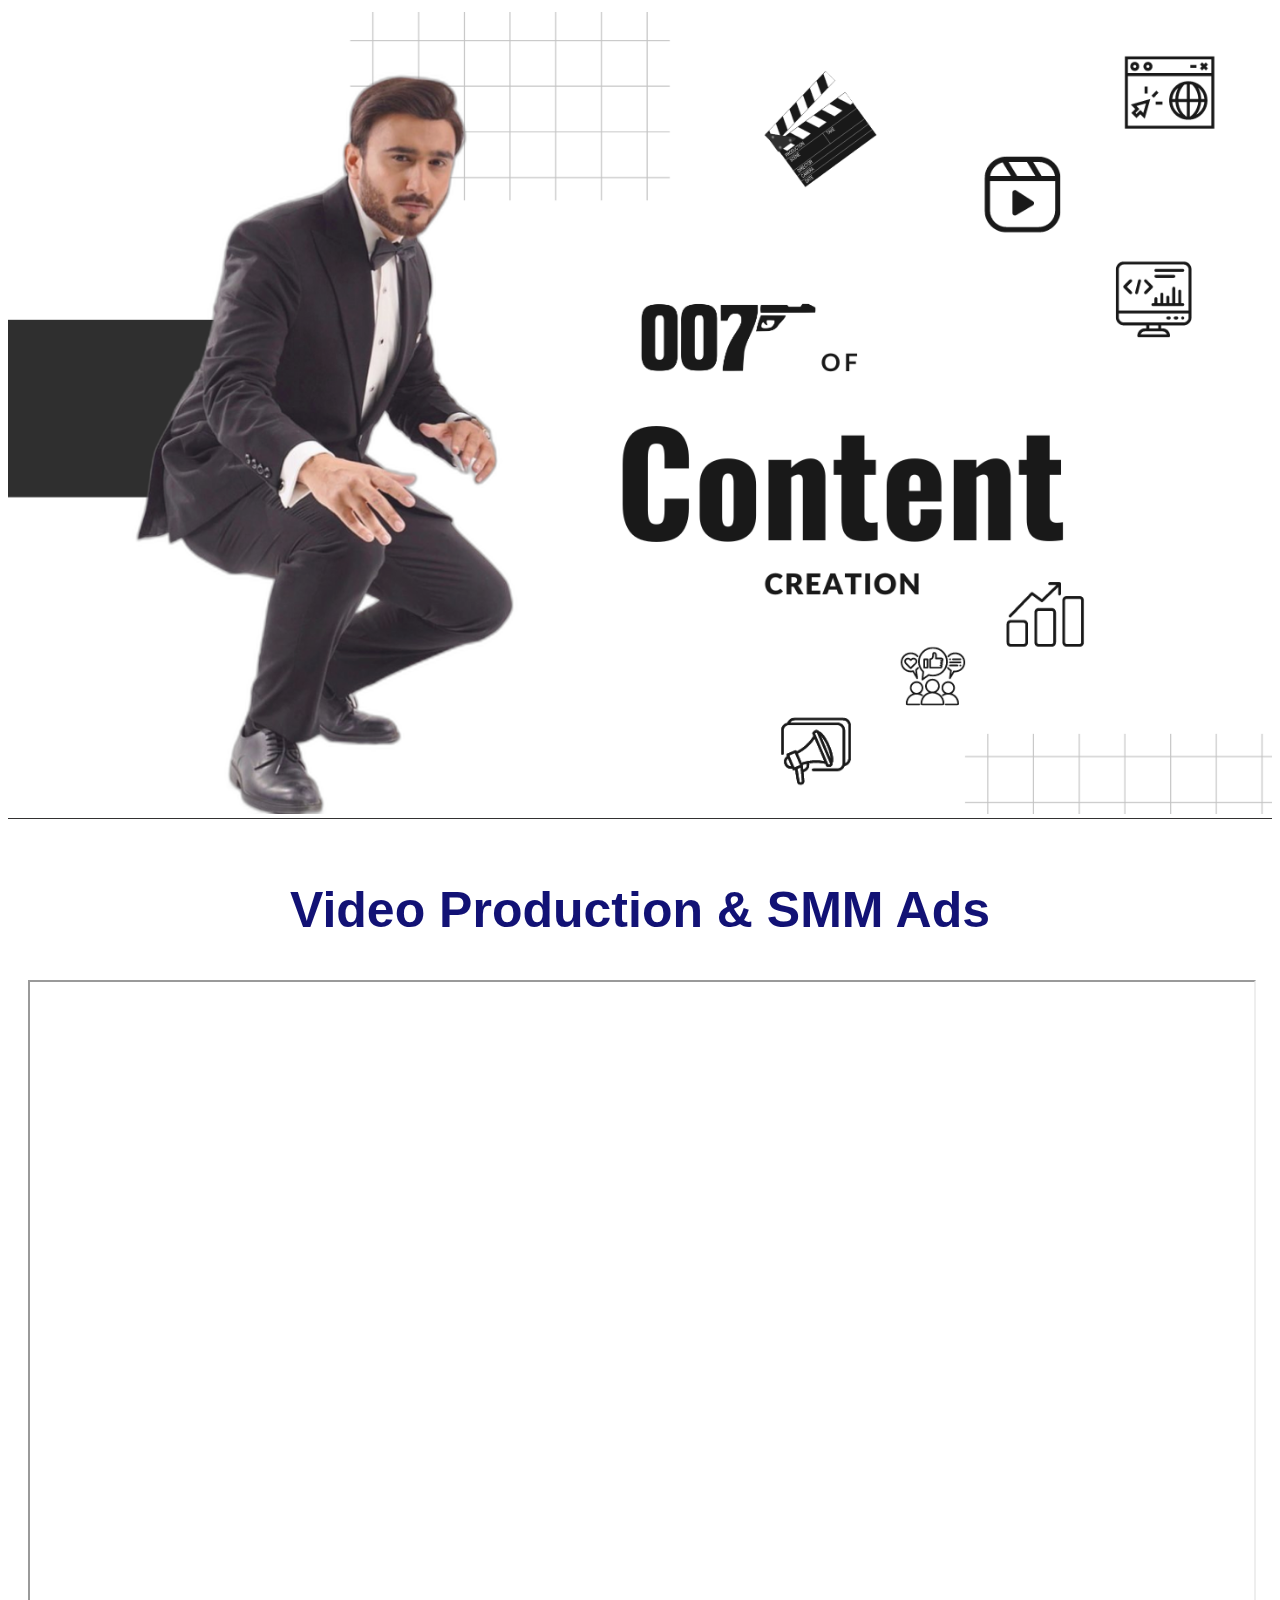
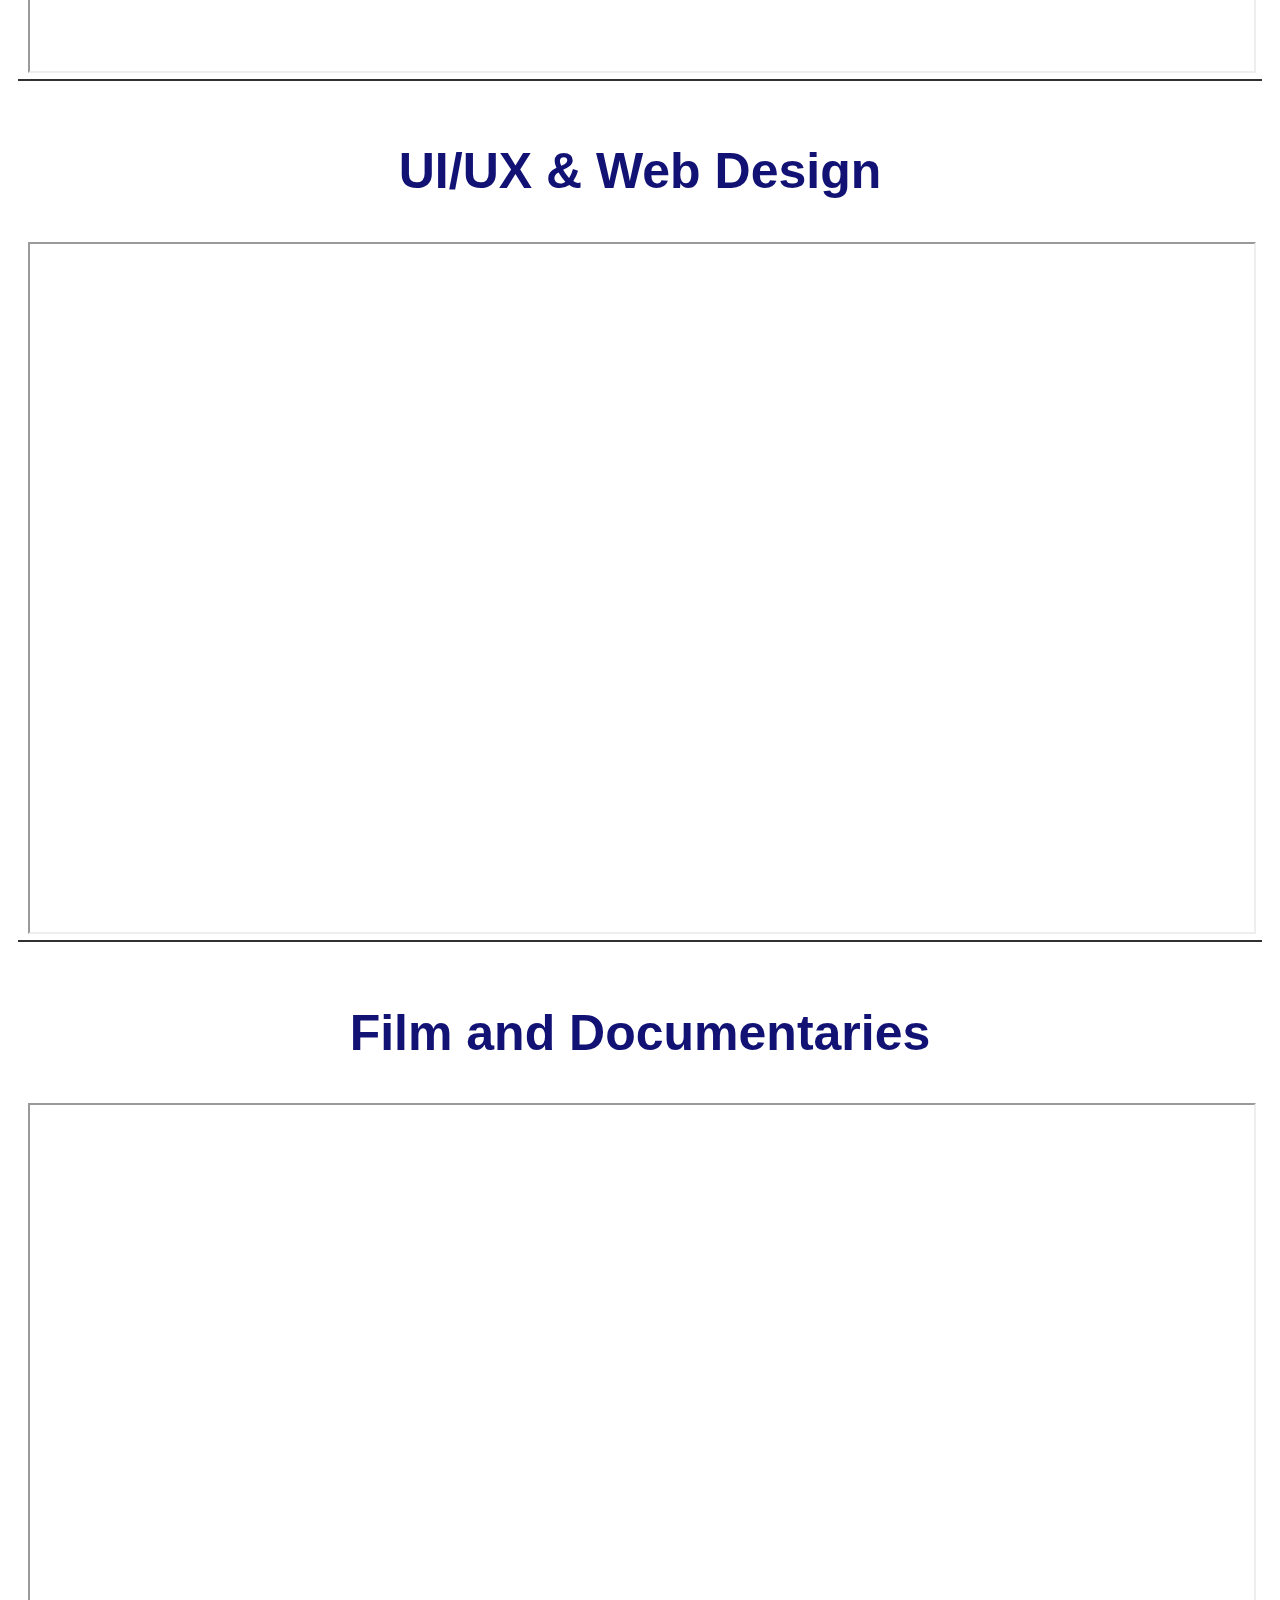
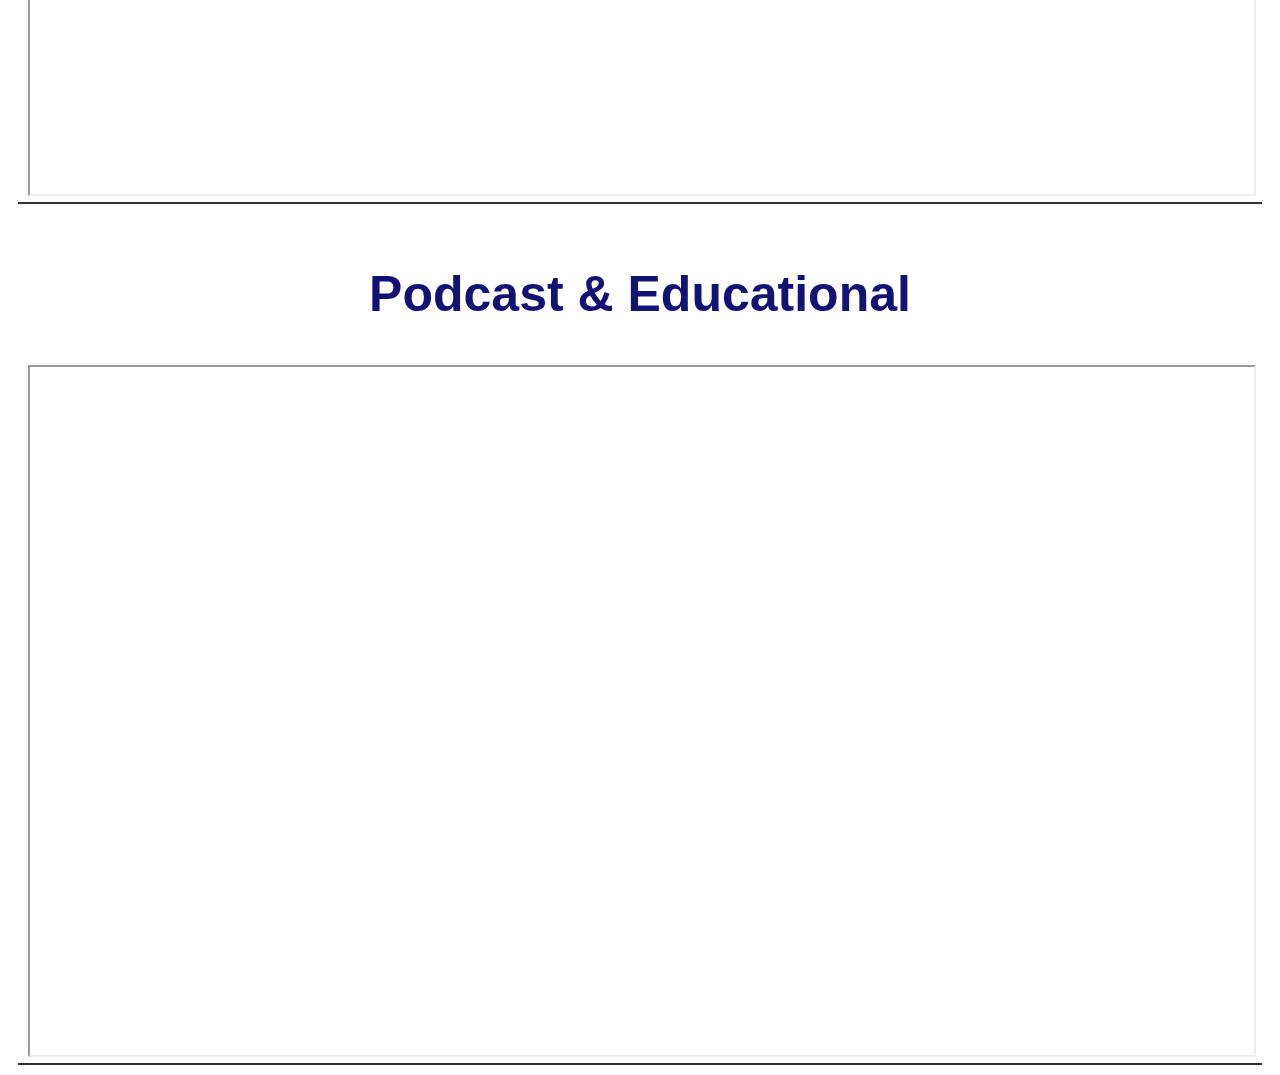
<file: faisal_ali_khan/portfolio.html>
<!DOCTYPE html>
<html>

<head>
    <title> FAISAL ALI KHAN - Portfolio</title>
    <link rel="icon" href="assets/F_logo.png">
    <link rel="stylesheet" href="portfolio.css">
</head>

<body>
    <div class="header">
    </div>
    <div id="content-container"></div>
    <script src="portfolio.js"></script>
</body>

</html>
</file>
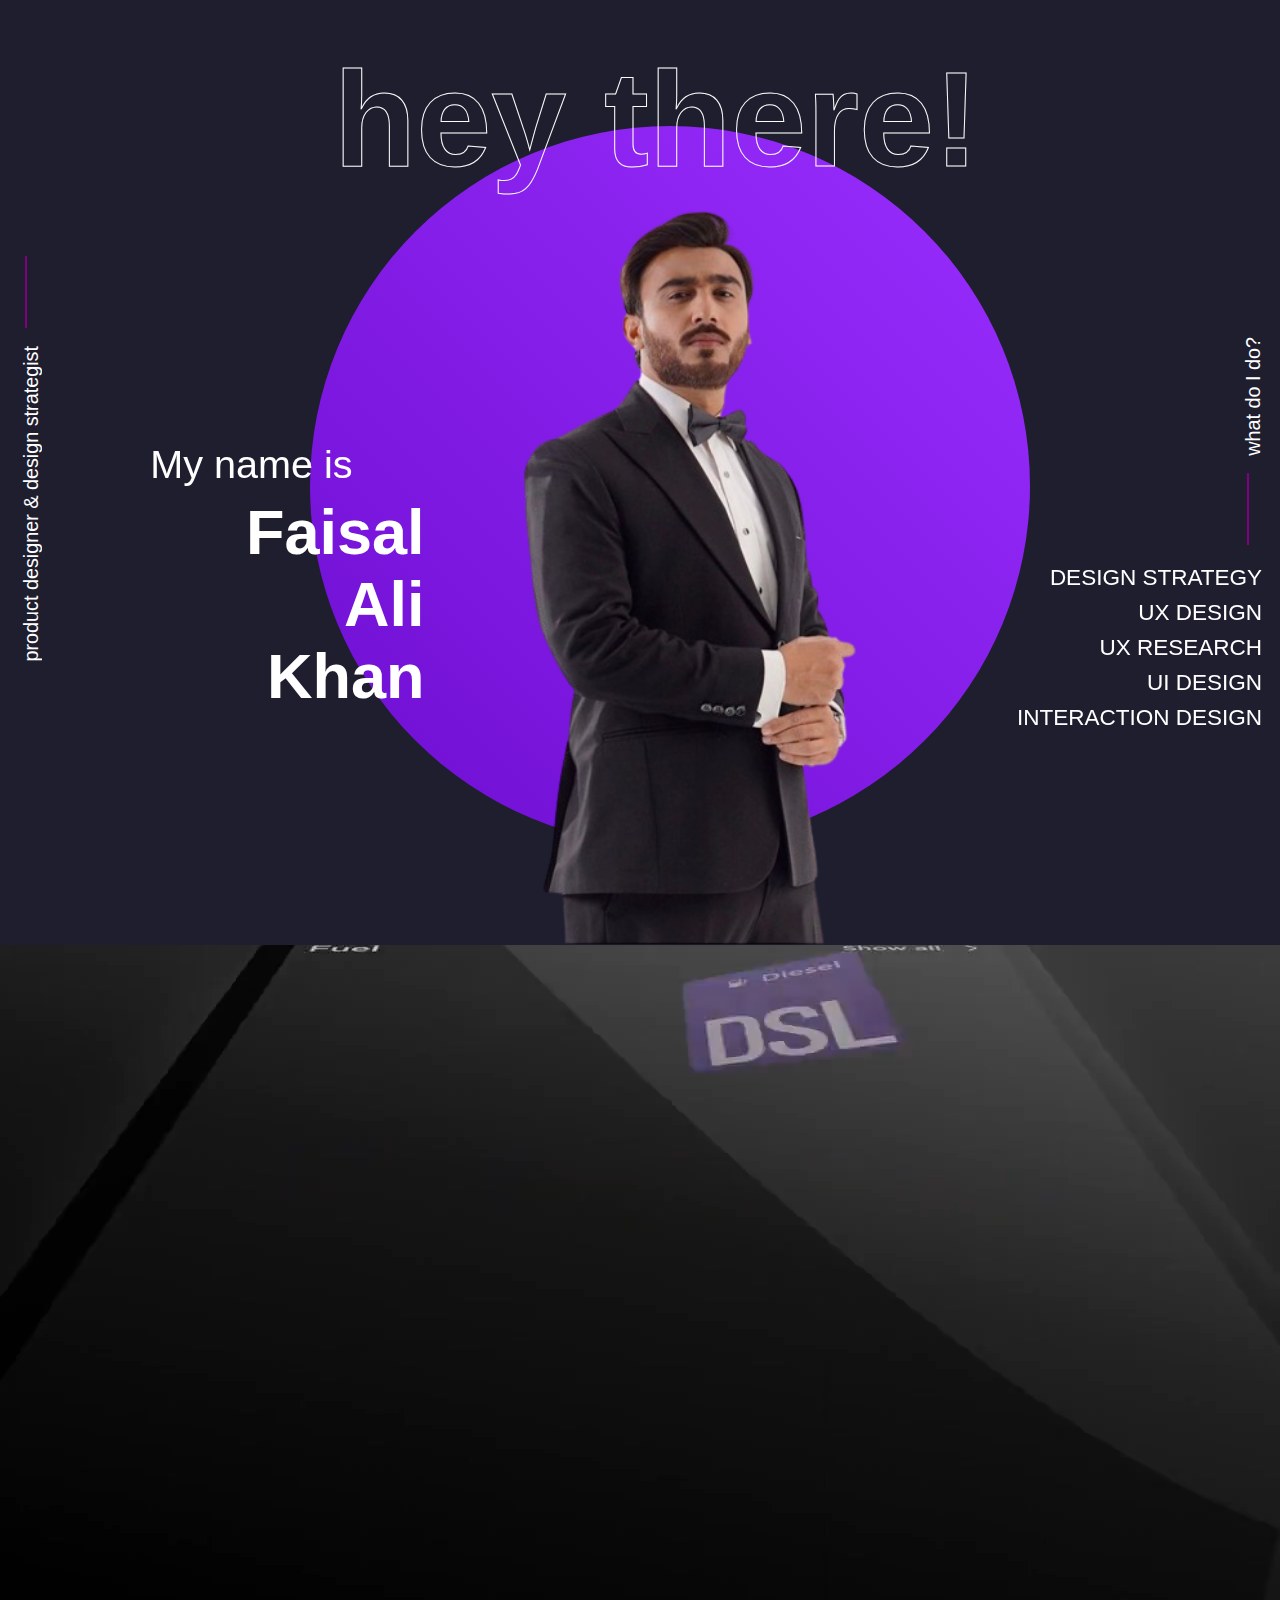
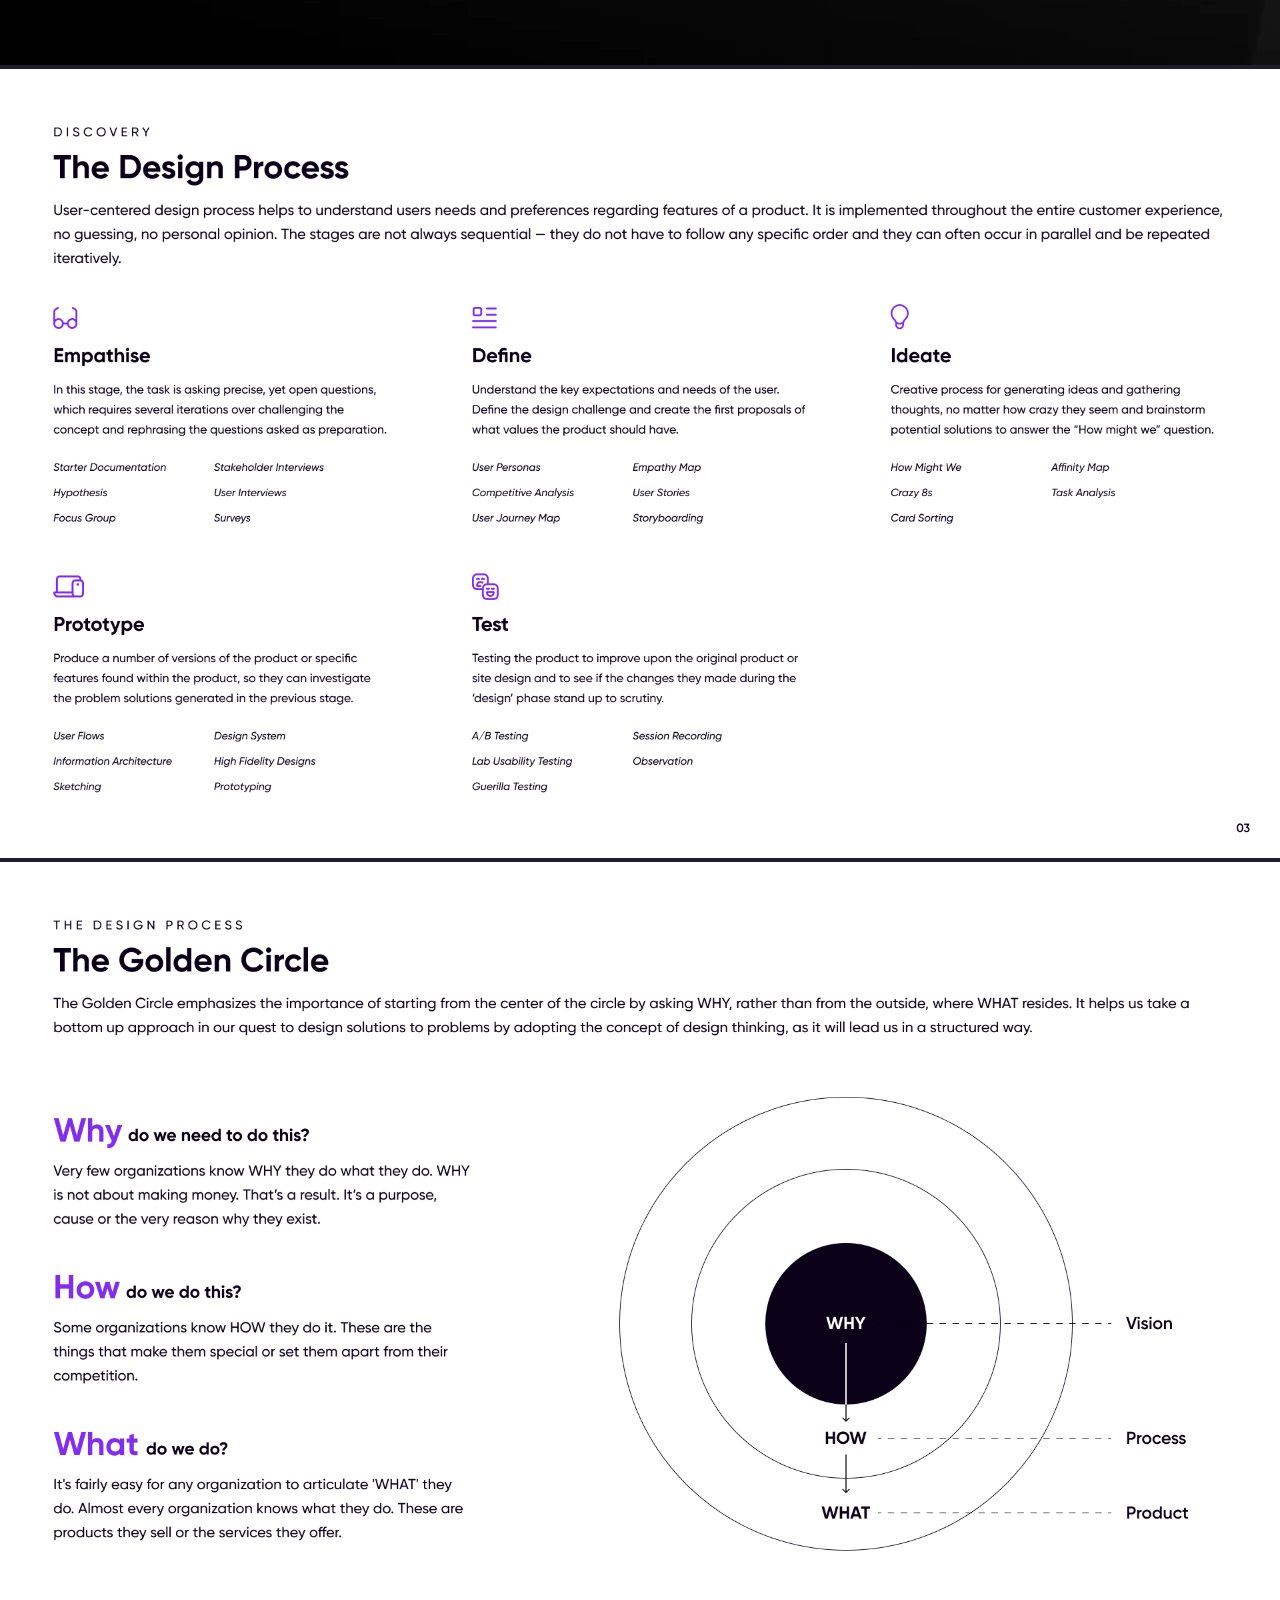
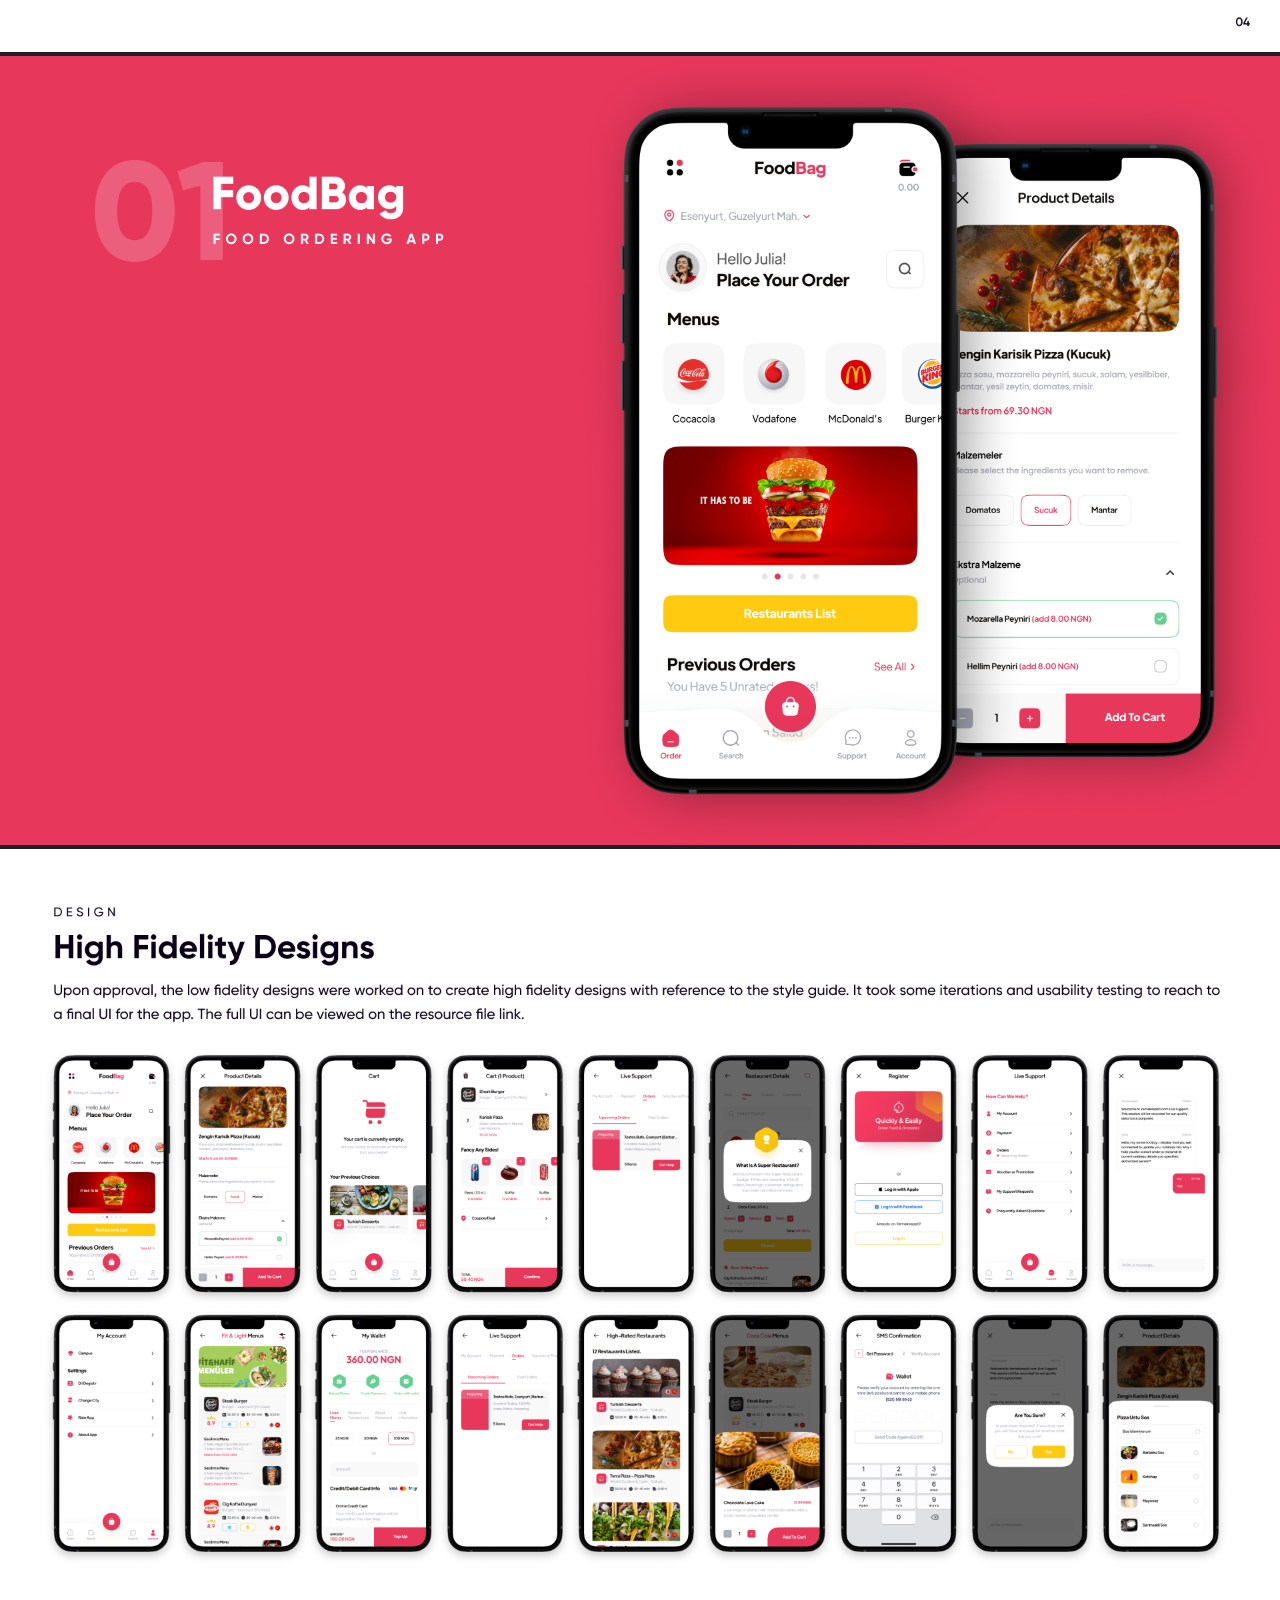
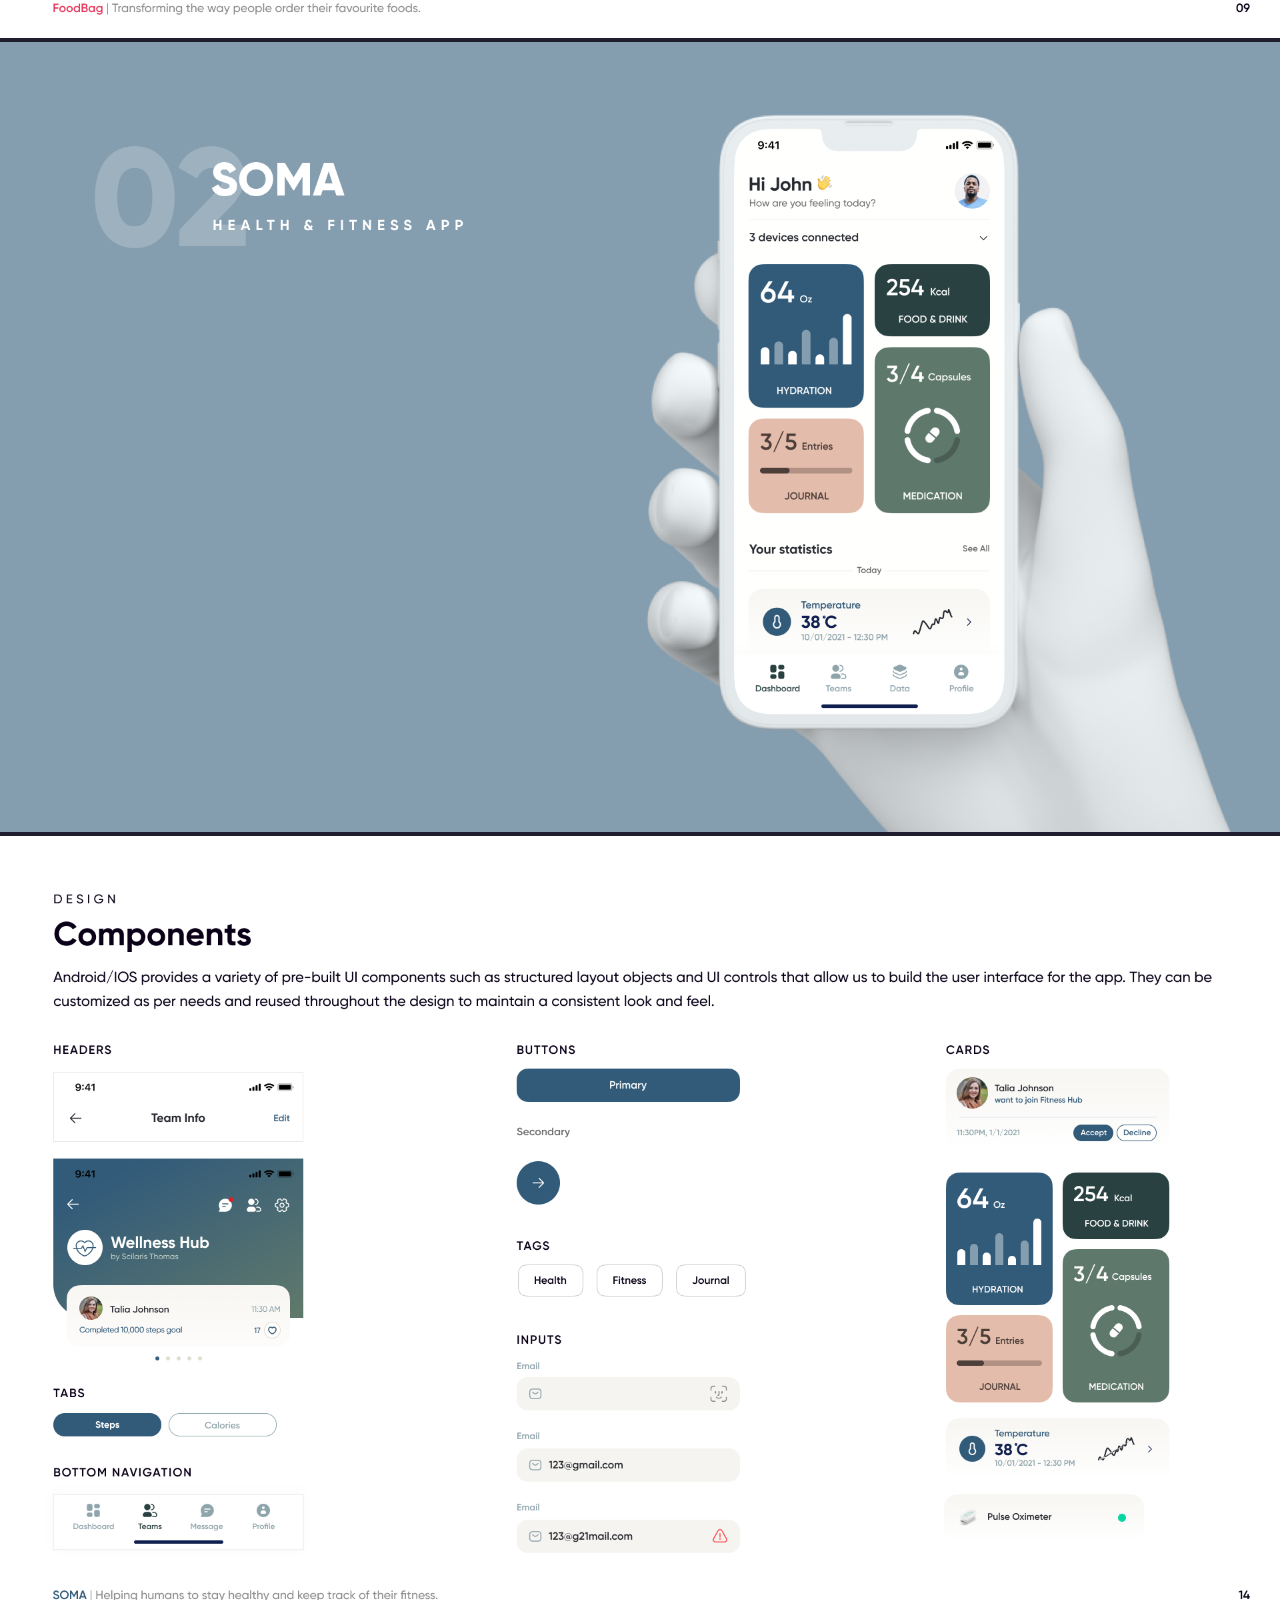
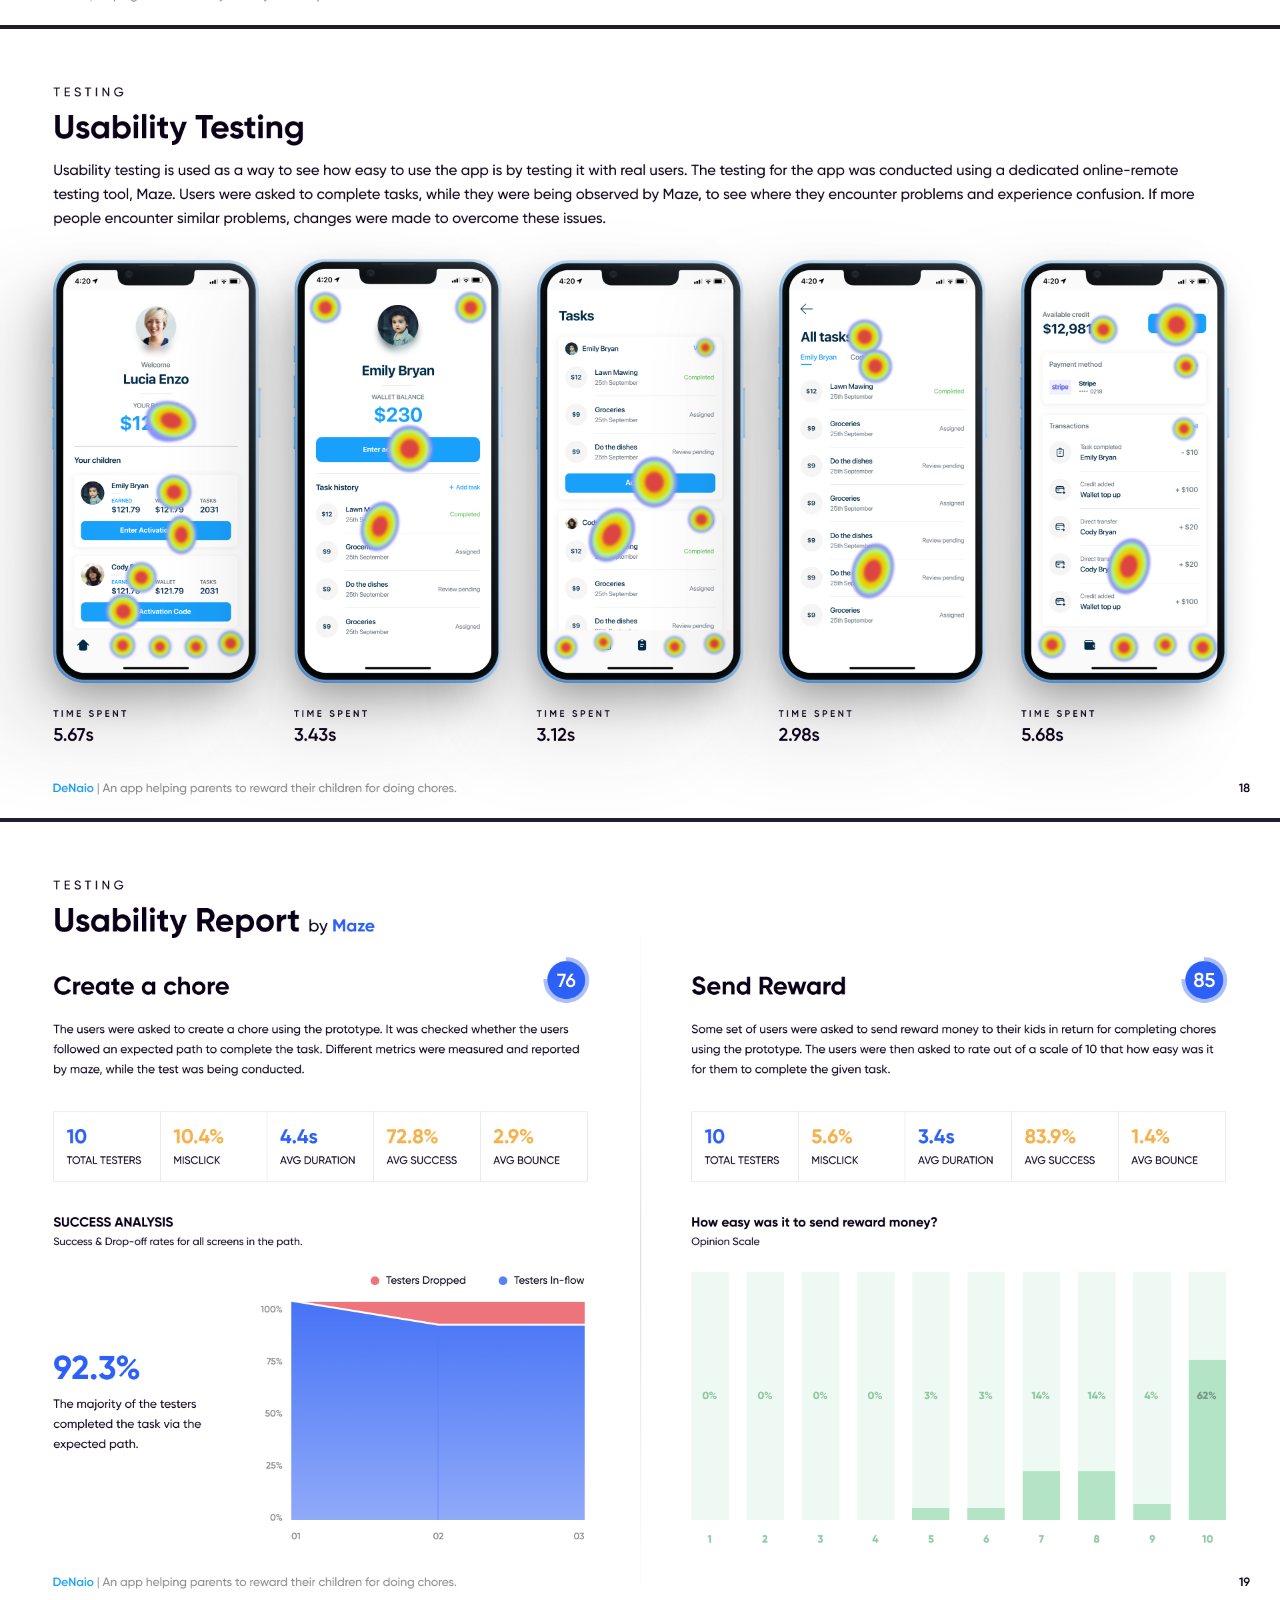
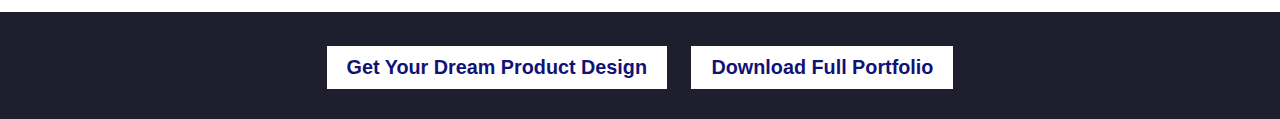
<file: faisal_ali_khan/ui_ux.html>
<!DOCTYPE html>
<html lang="en">

<head>
    <meta charset="UTF-8">
    <meta name="viewport" content="width=device-width, initial-scale=1.0">
    <title>Faisal Ali Khan - UI/UX </title>
    <link rel="icon" href="assets/F_logo.png">
    <link rel="stylesheet" href="ui_ux.css">
</head>

<body>
    <div class="container">
        <div class="left-sidebar">
            <div class="vertical-line"></div>
            <p class="vertical-text">product designer & design strategist</p>
        </div>
        <div class="main-content">
            <div class="profile-section">
                <div class="circle"></div>
                <h1 class="title">hey there!</h1>
                <div class="intro">
                    <div class="intro-text">
                        <p class="name">My name is</p>
                        <h2>Faisal <br> Ali <br> Khan</h2>
                    </div>
                    <img src="assets/faisal_pics/faisal.png" alt="Faisal Ali Khan" class="profile-pic">
                </div>
            </div>
        </div>
        <div class="right-sidebar">
            <p class="vertical-text">what do I do?</p>
            <div class="vertical-line"></div>
            <div class="skills">
                <p>DESIGN STRATEGY</p>
                <p>UX DESIGN</p>
                <p>UX RESEARCH</p>
                <p>UI DESIGN</p>
                <p>INTERACTION DESIGN</p>
            </div>
        </div>
    </div>


    <div class="video-section">
        <video width="100%" autoplay loop muted>
            <source src="assets/ui-ux/Full Stack Developer UI_UX DESIGN WED and APP development Showreel - Trim.mp4"
                type="video/mp4">
            Your browser does not support the video tag.
        </video>
    </div>

    <div class="Design-Process-section">
        <img src="assets/ui-ux/The Design Process.png" alt="Full Width Design-Process" style="width: 100%;">
    </div>

    <div class="Golden-Circle-section">
        <img src="assets/ui-ux/The Golden Circle.png" alt="Full Width Golden Circle" style="width: 100%;">
    </div>

    <div class="FoodBag-Cover-Section">
        <img src="assets/ui-ux/1 - FoodBag Cover Page.png" alt="Full Width FoodBag Cover" style="width: 100%;">
    </div>

    <div class="FoodBag-8-section">
        <img src="assets/ui-ux/1 - FoodBag - 8.png" alt="Full Width FoodBag 8" style="width: 100%;">
    </div>

    <div class="Soma-Cover-section">
        <img src="assets/ui-ux/2 - SOMA Cover Page.png" alt="Full Width Soma Cover" style="width: 100%;">
    </div>

    <div class="Soma-8-section">
        <img src="assets/ui-ux/2 - SOMA - 8.png" alt="Full Width Soma 8" style="width: 100%;">
    </div>

    <div class="DeNaio-Cover-section">
        <img src="assets/ui-ux/3 - DeNaio - 7.png" alt="Full Width DeNaio Cover" style="width: 100%;">
    </div>

    <div class="DeNaio-8-section">
        <img src="assets/ui-ux/3 - DeNaio - 8.png" alt="Full Width DeNaio 8" style="width: 100%;">
    </div>
    <!-- Buttons Section -->
    <div class="buttons-section" style="text-align: center; margin: 20px 0;">
        <button onclick="window.location.href='https://calendly.com/faisalalikhancd';"
            style="margin: 10px; padding: 10px 20px;">Get Your Dream Product Design</button>
        <button onclick="window.location.href='assets/ui-ux/Faisal ALi Khan UI_UX -v1.pdf';"
            style="margin: 10px; padding: 10px 20px;" download>Download Full Portfolio
        </button>
    </div>
</body>

</html>
</file>
<file: faisal_ali_khan/portfolio.css>
body {
        text-align: center;
    }

    .header {
        position: relative;
        width: 100%;
        height: 90vh;
        display: flex;
        flex-direction: column;
        justify-content: center;
        align-items: center;
        border-bottom: 1px solid #323131;
        /* This creates a divider after the header */
    }

  .header::before {
      content: "";
      position: absolute;
      top: 0;
      left: 0;
      width: 100%;
      height: 100%;
      background-image: url('assets/faisal_pics/cover.png');
      background-repeat: no-repeat;
      background-size: contain;
      /* or contain */
      animation: slideDown 2s ease-out;
      background-position: center;
      opacity: 0.9;
      z-index: -1;
  }

    .avatar {
        width: 150px;
        height: 150px;
        border-radius: 50%;
        object-fit: cover;
        margin: 0 auto;
    }

    .header p {

        animation: fadeIn 2s ease-in;
        color: #d2d2db;
        font-family: 'Noyh R Light', sans-serif;

    }

    h2 {
        text-align: center;
        font-family: Montserrat, sans-serif;
        font-size: 50px;
        font-weight: bold;
        color: rgb(18, 18, 117);
        animation: fadeIn 2s ease-in;
    }

    .content-section {

        border-bottom: 2px solid #323131;
        /* This creates a divider after every section */
        display: flex;
        flex-direction: column;
        /* This stacks the children vertically */
        justify-content: space-between;
        margin: 10px;
        padding: 10px;
    }

    .text-section,
    .video-section {
        width: 100%;
        /* This makes the sections take up the full width */
    }

    .video-container {
        position: relative;
        width: 100%;
        padding-bottom: 56.25%;
    }

    .video-container iframe {
        position: absolute;
        top: 0;
        left: 0;
        width: 100%;
        height: 100%;
    }

    p {
        padding: 0 30px;
    }

    @keyframes slideDown {
        0% {
            transform: translateY(-100%);
            opacity: 0;
        }

        100% {
            transform: translateY(0);
            opacity: 1;
        }
    }

    @keyframes fadeIn {
        0% {
            opacity: 0;
        }

        100% {
            opacity: 1;
        }
    }

    @keyframes slideFromRight {
        0% {
            transform: translateX(100%);
            opacity: 0;
        }

        100% {
            transform: translateX(0);
            opacity: 1;
        }
    }

    @keyframes slideFromLeft {
        0% {
            transform: translateX(-100%);
            opacity: 0;
        }

        100% {
            transform: translateX(0);
            opacity: 1;
        }
    }
</file>
<file: faisal_ali_khan/ui_ux.css>
/* Existing CSS for the first section */

body,
html {
    margin: 0;
    padding: 0;
    font-family: Arial, sans-serif;
    background: #1e1e2f;
    color: white;
}

.container {
    display: flex;
    height: 100vh;
    align-items: center;
    justify-content: center;
    margin-bottom: 5vh;
}

.right-sidebar {
    width: 5%;
    display: flex;
    align-items: center;
    justify-content: center;
}

.left-sidebar {
    display: flex;
    align-items: center;
    flex-direction: column;
}

.vertical-text {
    writing-mode: vertical-rl;
    text-orientation: mixed;
    transform: rotate(180deg);
    font-size: 2.2vh;
    margin-right: 1vh;

}

.vertical-line {
    height: 8vh;
    width: 0.3vh;
    background-color: purple;
    margin-bottom: 2vh;
    margin-top: 2vh;
}

.main-content {
    flex: 1;
    display: flex;
    flex-direction: column;
    align-items: center;
    justify-content: center;
    text-align: center;
    position: relative;
}

.profile-section {
    display: flex;
    flex-direction: column;
    align-items: center;
    justify-content: center;
    position: relative;
}

.circle {
    width: 80vh;
    height: 80vh;
    background: linear-gradient(45deg, #6e0dd0, #9a2eff);
    border-radius: 50%;
    margin-left: 8vh;
    margin-top: 8vh;
    position: absolute;
}

.title {
    font-size: 15vh;
    font-weight: 700;
    text-align: center;
    margin-left: 5vh;
    margin-bottom: 1vh;
    z-index: 1;
    color: transparent;
    -webkit-text-stroke: 1px rgb(251, 251, 251);

}

.intro {
    display: flex;
    align-items: center;
    justify-content: center;
    z-index: 1;
}

.intro-text {
    text-align: right;
}

.intro-text p {
    margin: 0;
    font-size: 1.5em;
}

.intro-text p.name {
    margin-bottom: 1vh !important;
    margin-right: 8vh !important;
    font-size: 4.4vh;
}

.intro-text h2 {
    margin: 0;
    font-size: 7vh;
}

.profile-pic {
    width: 62vh;
    margin-right: 15vh;
    height: auto;
    border-radius: 1vh;
}

.right-sidebar {
    display: flex;
    flex-direction: column;
    align-items: center;
    justify-content: center;
}

.skills p {
    margin: 1vh 0;
    font-size: 2.5vh;
    text-align: right;
}

.skills {
    position: absolute;
    right: 2vh;
    top: 70%;
    margin-top: 2vh;
    transform: translateY(-50%);
}

.buttons-section button {
    font-family: "Montserrat", sans-serif;
    background-color: white;
    border: none;
    color: #111275;
    padding: 2.5vh 3vh;
    text-align: center;
    text-decoration: none;
    display: inline-block;
    font-size: 2.2vh;
    margin: 4px 2px;
    cursor: pointer;
    font-weight: 600;
    transition: color 0.3s ease, background-color 0.3s ease;

}

.buttons-section button:hover {
    background-color: #111275;
    color: #fff9f9;
    text-decoration: underline;
}

/* Media queries */
@media (max-width: 768px) {
    .container {
        flex-direction: column;
    }

    .left-sidebar,
    .right-sidebar {
        display: none;
    }

    .main-content {
        height: 100vh;
    }

    .circle {
        width: 60vh;
        height: 60vh;
        margin-left: 0;
        margin-top: 0;
    }

    .title {
        font-size: 10vh;
        margin-left: 0;
    }

    .intro-text p.name {
        margin-right: 0;
    }

    .profile-pic {
        width: 50vh;
        margin-right: 0;
    }

    .second-section {
        width: 100%;
        padding: 10px;
    }

    .item {
        flex: 1 1 100%;
        /* One item per row */
    }

    .item-number {
        font-size: 2em;
    }

    .item-content h2 {
        font-size: 1.2em;
    }

    .item-content p {
        font-size: 1em;
    }
}

@media (max-width: 480px) {
    .circle {
        width: 40vh;
        height: 40vh;
    }

    .title {
        font-size: 8vh;
    }

    .intro-text p.name {
        font-size: 3vh;
    }

    .intro-text h2 {
        font-size: 5vh;
    }

    .profile-pic {
        width: 30vh;
    }

    .item-number {
        font-size: 1.5em;
    }

    .item-content h2 {
        font-size: 1em;
    }

    .item-content p {
        font-size: 0.9em;
    }
}
</file>
